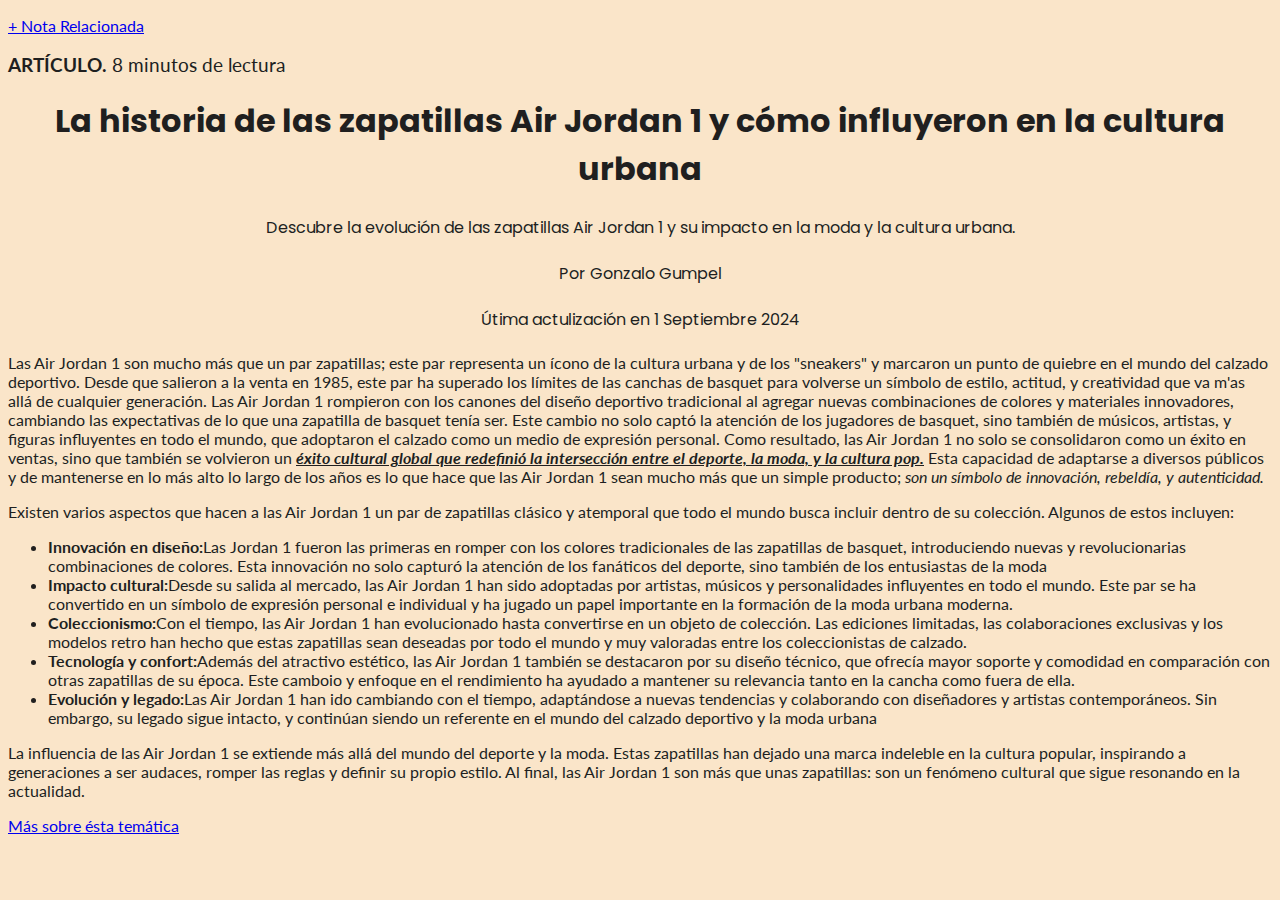
<file: index.html>
<!DOCTYPE html>
<html lang="en">

<head>
    <meta charset="UTF-8">
    <meta name="viewport" content="width=device-width, initial-scale=1.0">
    <title>Air Jordan 1 y cultura urbana - Gonzalo Gumpel </title>
    <link rel="stylesheet" href="css/estilos.css">
</head>

<body>

    <p><a href="+NotaRelacionada.html">+ Nota Relacionada</a></p>


    <h3><strong>ARTÍCULO.</strong> 8 minutos de lectura</h3> 

    <h1>La historia de las zapatillas Air Jordan 1 y cómo influyeron en la cultura urbana</h1> 

    <h4>Descubre la evolución de las zapatillas Air Jordan 1 y su impacto en la moda y la cultura urbana.</h4>

    <h4>Por Gonzalo Gumpel</h4>

    <h4>Útima actulización en 1 Septiembre 2024</h4>
    

    <p>Las Air Jordan 1 son mucho más que un par zapatillas; este par representa un ícono de la cultura urbana y de los "sneakers" y marcaron un punto de quiebre en el mundo del calzado deportivo. Desde que salieron a la venta en 1985, este par ha superado los límites de las canchas de basquet para volverse un símbolo de estilo, actitud, y creatividad que va m'as allá de cualquier generación. Las Air Jordan 1 rompieron con los canones del diseño deportivo tradicional al agregar nuevas combinaciones de colores y materiales innovadores, cambiando las expectativas de lo que una zapatilla de basquet tenía ser. Este cambio no solo captó la atención de los jugadores de basquet, sino también de músicos, artistas, y figuras influyentes en todo el mundo, que adoptaron el calzado como un medio de expresión personal. Como resultado, las Air Jordan 1 no solo se consolidaron como un éxito en ventas, sino que también se volvieron un <em id="Semi">éxito cultural global que redefinió la intersección entre el deporte, la moda, y la cultura pop.</em>  Esta capacidad de adaptarse a diversos públicos y de mantenerse en lo más alto lo largo de los años es lo que hace que las Air Jordan 1 sean mucho más que un simple producto; <em>son un símbolo de innovación, rebeldía, y autenticidad.</em> </p> 

    
    <p>Existen varios aspectos que hacen a las Air Jordan 1 un par de zapatillas clásico y atemporal que todo el mundo busca incluir dentro de su colección. Algunos de estos incluyen:</p>


<ul>
   <li><strong>Innovación en diseño:</strong>Las Jordan 1 fueron las primeras en romper con los colores tradicionales de las zapatillas de basquet, introduciendo nuevas y revolucionarias combinaciones de colores. Esta innovación no solo capturó la atención de los fanáticos del deporte, sino también de los entusiastas de la moda</li> 

   <li><strong>Impacto cultural:</strong>Desde su salida al mercado, las Air Jordan 1 han sido adoptadas por artistas, músicos y personalidades influyentes en todo el mundo. Este par se ha convertido en un símbolo de expresión personal e individual y ha jugado un papel importante en la formación de la moda urbana moderna.</li> 

   <li><strong>Coleccionismo:</strong>Con el tiempo, las Air Jordan 1 han evolucionado hasta convertirse en un objeto de colección. Las ediciones limitadas, las colaboraciones exclusivas y los modelos retro han hecho que estas zapatillas sean deseadas por todo el mundo y muy valoradas entre los coleccionistas de calzado.</li> 

   <li><strong>Tecnología y confort:</strong>Además del atractivo estético, las Air Jordan 1 también se destacaron por su diseño técnico, que ofrecía mayor soporte y comodidad en comparación con otras zapatillas de su época. Este camboio y enfoque en el rendimiento ha ayudado a mantener su relevancia tanto en la cancha como fuera de ella.</li> 

   <li><strong>Evolución y legado:</strong>Las Air Jordan 1 han ido cambiando con el tiempo, adaptándose a nuevas tendencias y colaborando con diseñadores y artistas contemporáneos. Sin embargo, su legado sigue intacto, y continúan siendo un referente en el mundo del calzado deportivo y la moda urbana</li> 

</ul>
    
<p>La influencia de las Air Jordan 1 se extiende más allá del mundo del deporte y la moda. Estas zapatillas han dejado una marca indeleble en la cultura popular, inspirando a generaciones a ser audaces, romper las reglas y definir su propio estilo. Al final, las Air Jordan 1 son más que unas zapatillas: son un fenómeno cultural que sigue resonando en la actualidad.</p>


<p><a href="https://www.nike.com/w?q=jordan%201&vst=jordan%201">Más sobre ésta temática</a></p>

</body>
</html>
</file>
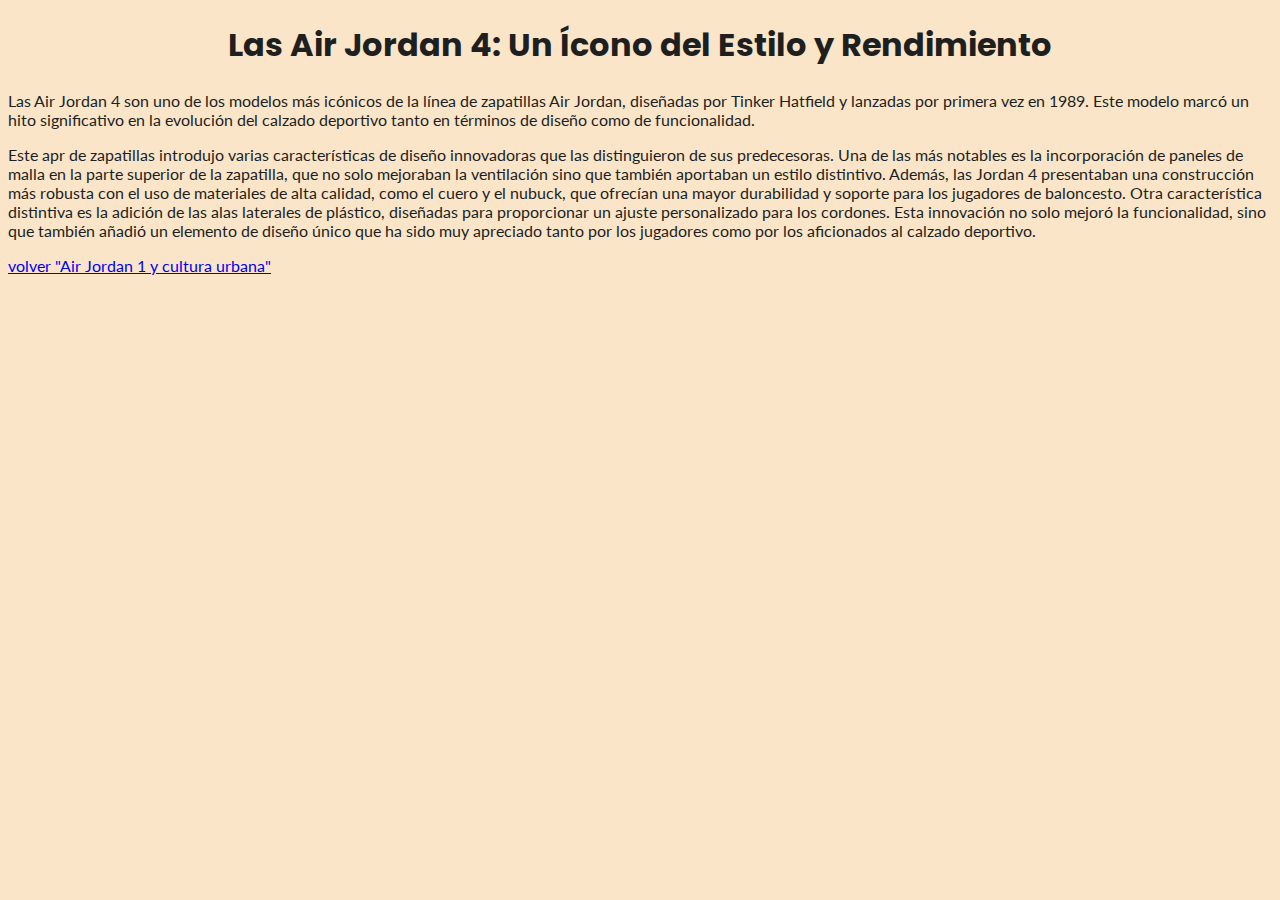
<file: +NotaRelacionada.html>
<!DOCTYPE html>
<html lang="en">
<head>
    <meta charset="UTF-8">
    <meta name="viewport" content="width=device-width, initial-scale=1.0">
    <title>Air Jordan 4 - Estilo y Rendimiento</title>
    <link rel="stylesheet" href="css/estilos.css">
</head>
<body>

    <h1>Las Air Jordan 4: Un Ícono del Estilo y Rendimiento</h1>
    
   <p>Las Air Jordan 4 son uno de los modelos más icónicos de la línea de zapatillas Air Jordan, diseñadas por Tinker Hatfield y lanzadas por primera vez en 1989. Este modelo marcó un hito significativo en la evolución del calzado deportivo tanto en términos de diseño como de funcionalidad.</p>

   <p>Este apr de zapatillas introdujo varias características de diseño innovadoras que las distinguieron de sus predecesoras. Una de las más notables es la incorporación de paneles de malla en la parte superior de la zapatilla, que no solo mejoraban la ventilación sino que también aportaban un estilo distintivo. Además, las Jordan 4 presentaban una construcción más robusta con el uso de materiales de alta calidad, como el cuero y el nubuck, que ofrecían una mayor durabilidad y soporte para los jugadores de baloncesto.

    Otra característica distintiva es la adición de las alas laterales de plástico, diseñadas para proporcionar un ajuste personalizado para los cordones. Esta innovación no solo mejoró la funcionalidad, sino que también añadió un elemento de diseño único que ha sido muy apreciado tanto por los jugadores como por los aficionados al calzado deportivo.</p>


   <p><a href="index.html">volver "Air Jordan 1 y cultura urbana"</a>

   </p>
</body>
</html>
</file>
<file: css/estilos.css>
@import url('https://fonts.googleapis.com/css2?family=Lato:wght@100;400;700&family=Poppins&display=swap');

body, p + h3{ font-family: "Lato", sans-serif;}

body { 
    background-color: #fae5c9;
    color: #201f1f;
}

h1 {  font-family: "Poppins", sans-serif;
font-weight:700;
}

h4 {  font-family: "Poppins", sans-serif;
    font-weight:400;
    }

h1, h4 {text-align: center;}

h2, h3, h4 { font-weight:400;}

#Semi { font-weight: 700; text-decoration: underline;}
</file>
